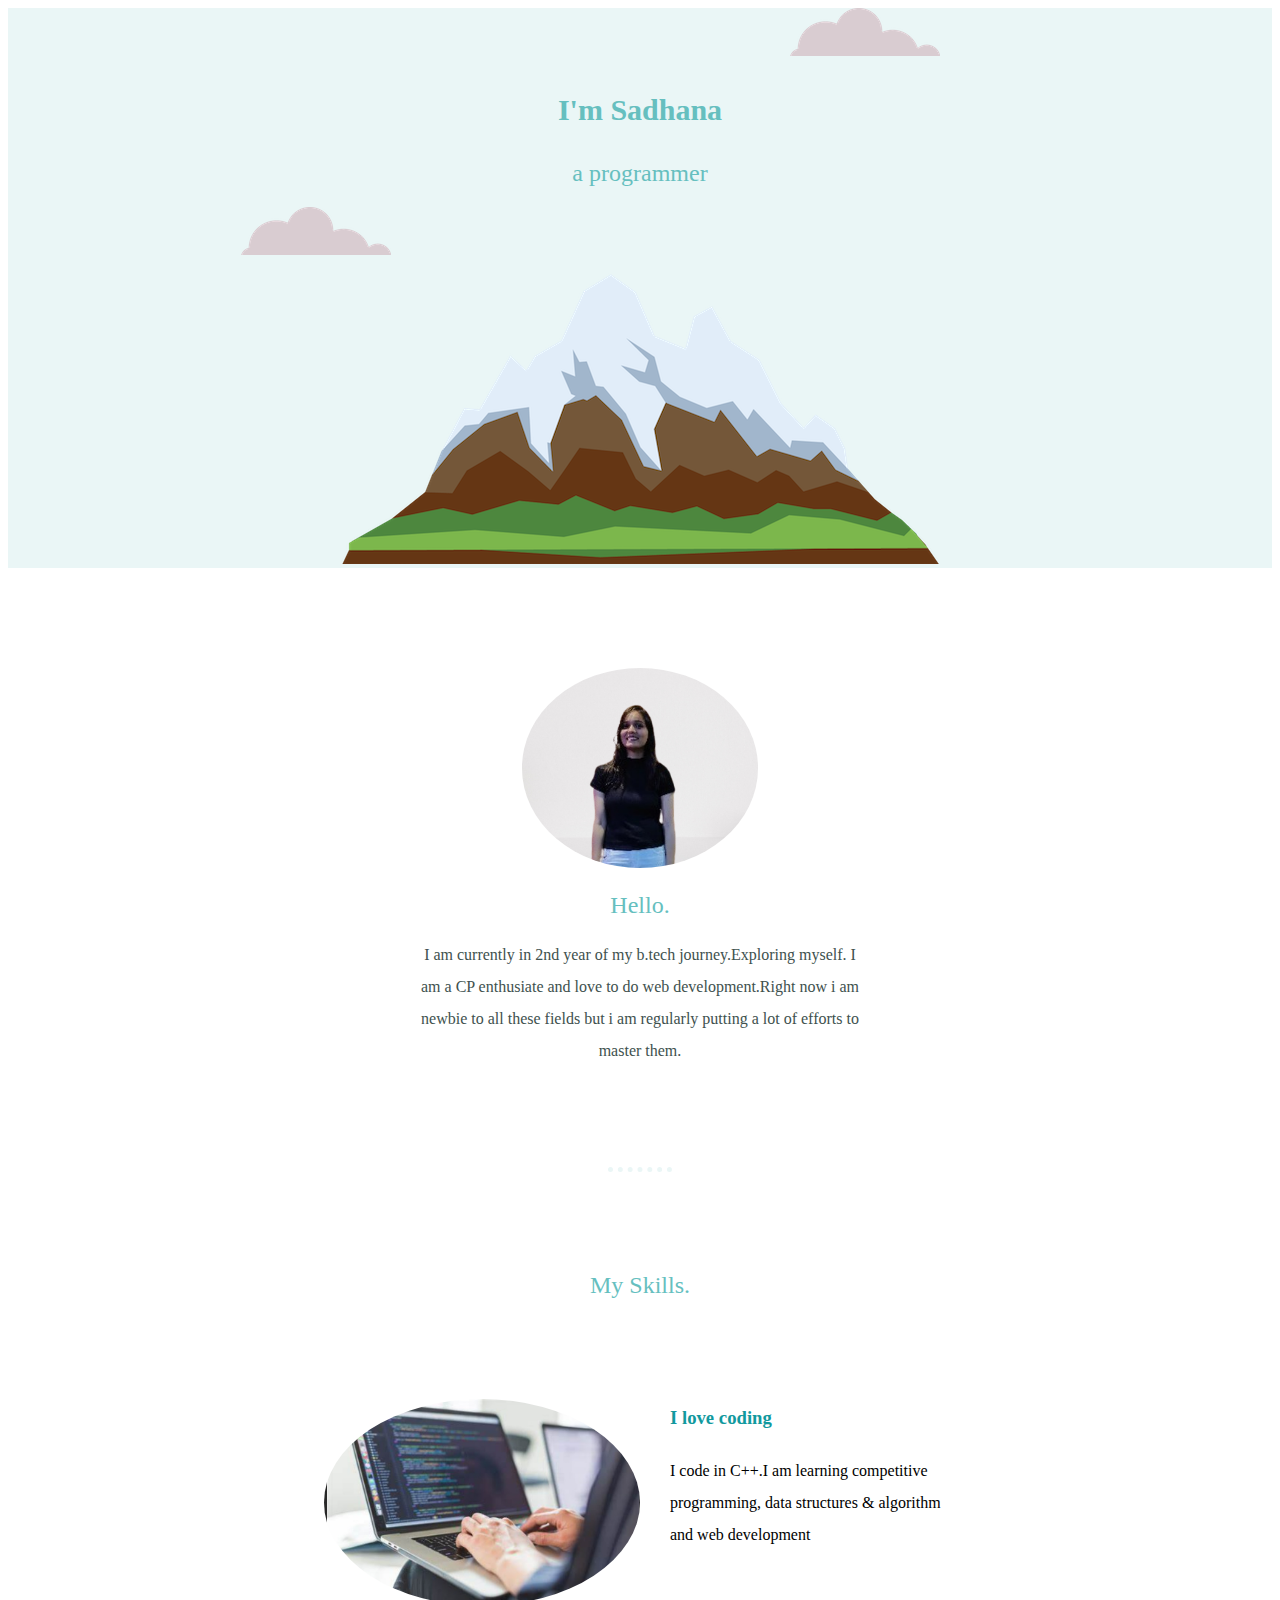
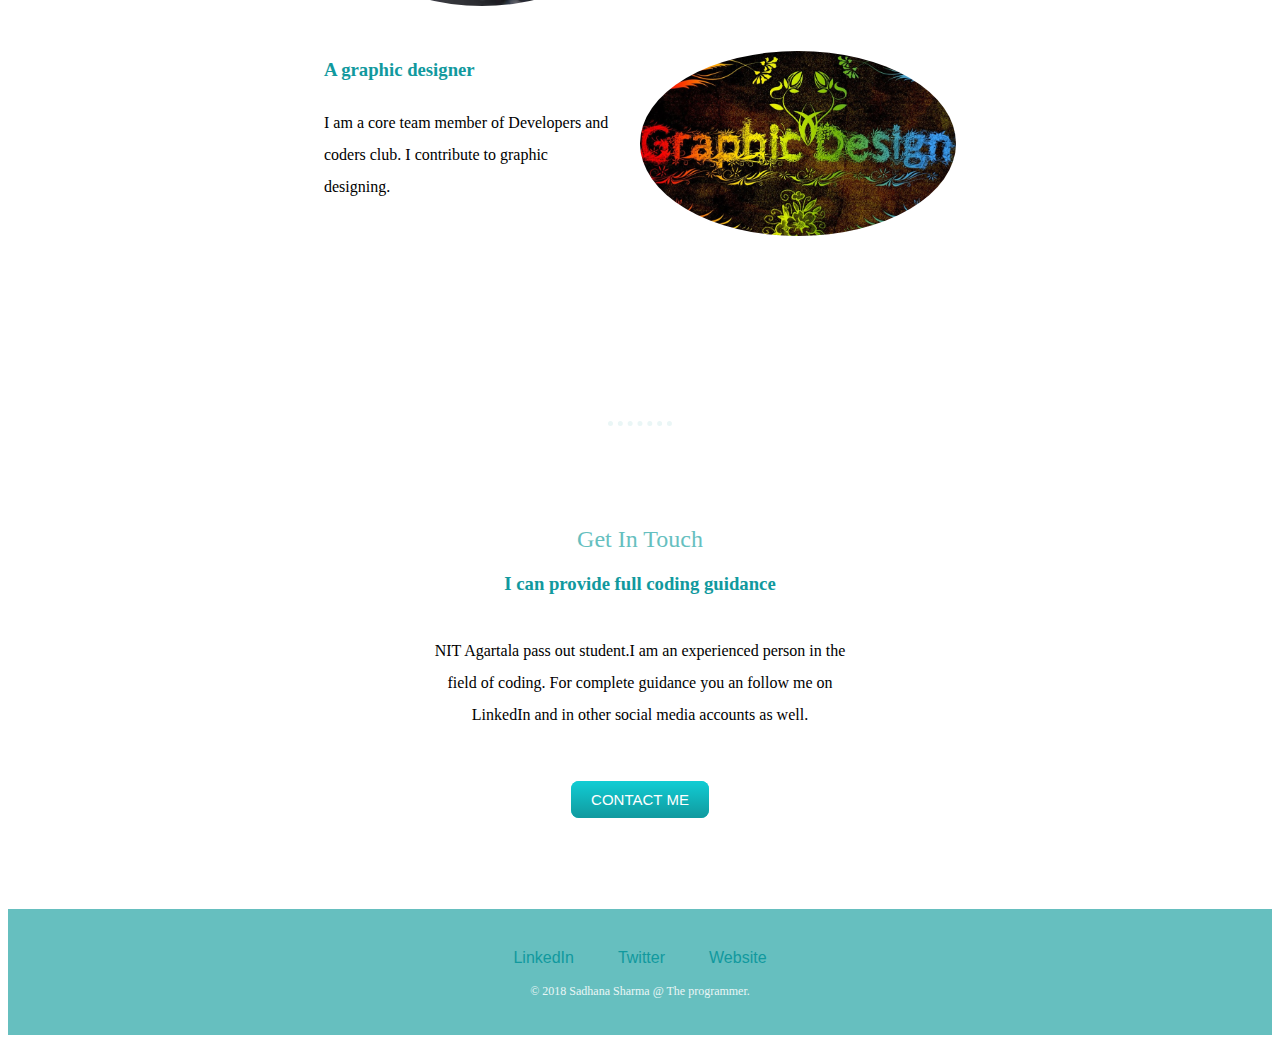
<file: index.html>
<!DOCTYPE html>
<html lang="en">
<head>
    <meta charset="UTF-8">
    <meta http-equiv="X-UA-Compatible" content="IE=edge">
    <meta name="viewport" content="width=device-width, initial-scale=1.0">
    <title>Document</title>
    <link rel="stylesheet" href="web.css">
</head>
<body>
    <div class="top-container">
        <img src="cloud.png" class="top-cloud">
    <h1>I'm Sadhana</h1>
   <h2> a programmer</h2>

    <img src="cloud.png" class="bottom-cloud">
    <img src="mountain.png">
</div>

<div class="middle-container">
    <div class="profile">
      <img src="ss1.png" alt="my photo" class="photo">
      <h2>Hello.</h2>
      <p class="intro">I am currently in 2nd year of my b.tech journey.Exploring myself. I am a CP enthusiate and love to do web development.Right now i am newbie to all these fields but i am regularly
        putting a lot of efforts to master them.
      </p>
    </div>
    <hr>
    <div class="skills">
      <h2>My Skills.</h2>  
      <div class="skill-row">
        <img class="graphic" src="graphic.jpeg" alt="graphic">
        <h3>I love coding</h3>
        <p> I code in C++.I am learning competitive programming, data structures & algorithm and web development</p>
      </div>
      <div class="skill-row">
        <img class="code" src="coding.jpeg" alt="coding">
        <h3>A graphic designer</h3>
        <p>I am a core team member of Developers and coders club. I contribute to graphic designing.</p>
      </div>
    </div>
    <br>
    <hr>
    <div class="contact-me">
      <h2>Get In Touch</h2>
      <h3>I can provide full coding guidance  </h3>
      <p class="description">NIT Agartala pass out student.I am an experienced person in the field of coding. For complete guidance you an follow me on LinkedIn and in other social media accounts as well. </p>
      <a class="btn" href="mailto:sadhanaksharma6@gmail.com">CONTACT ME</a>
    </div>
  </div>
  
  
  <div class="bottom-container">
    <a class="footer-link" href="https://www.linkedin.com/">LinkedIn</a>
    <a class="footer-link" href="https://twitter.com/">Twitter</a>
    <a class="footer-link" href="https://www.appbrewery.co/">Website</a>
    <p class="bot">© 2018 Sadhana Sharma @ The programmer.</p>
  </div>
  
</body>
</html>
</file>
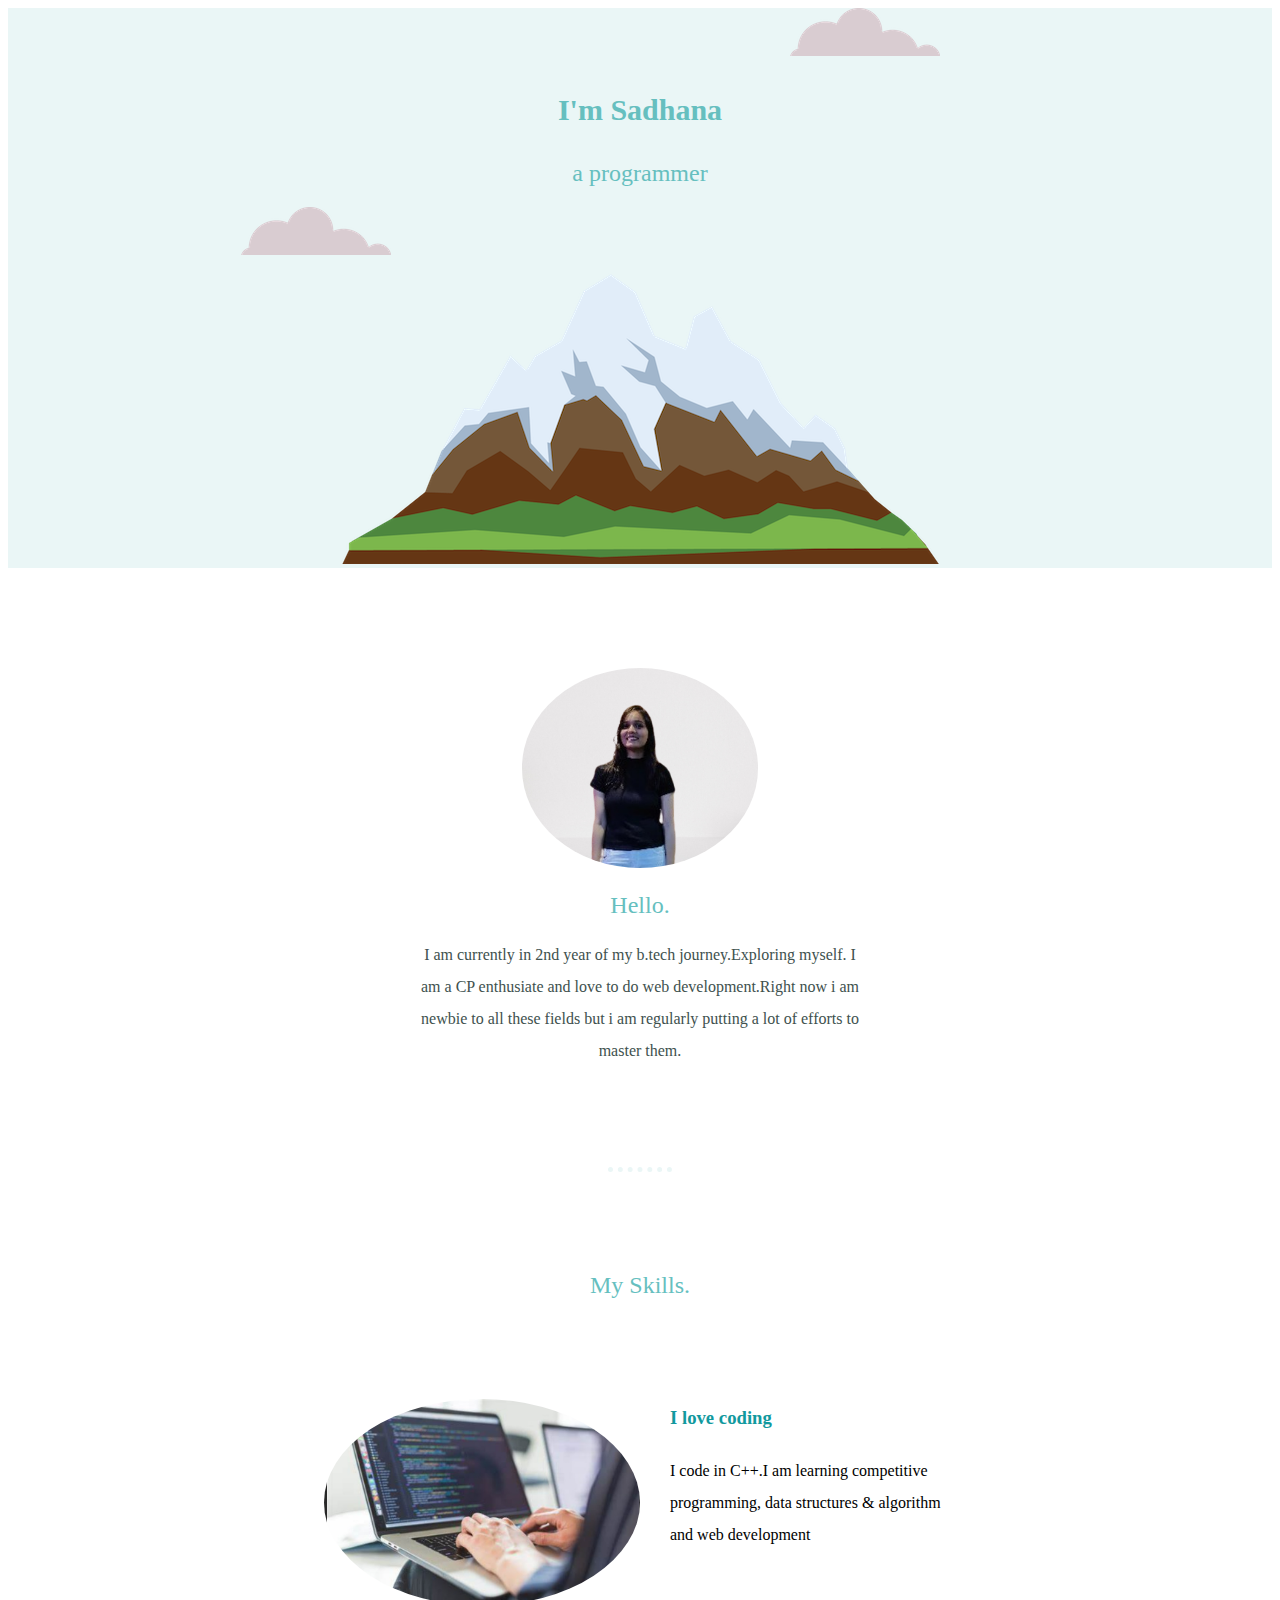
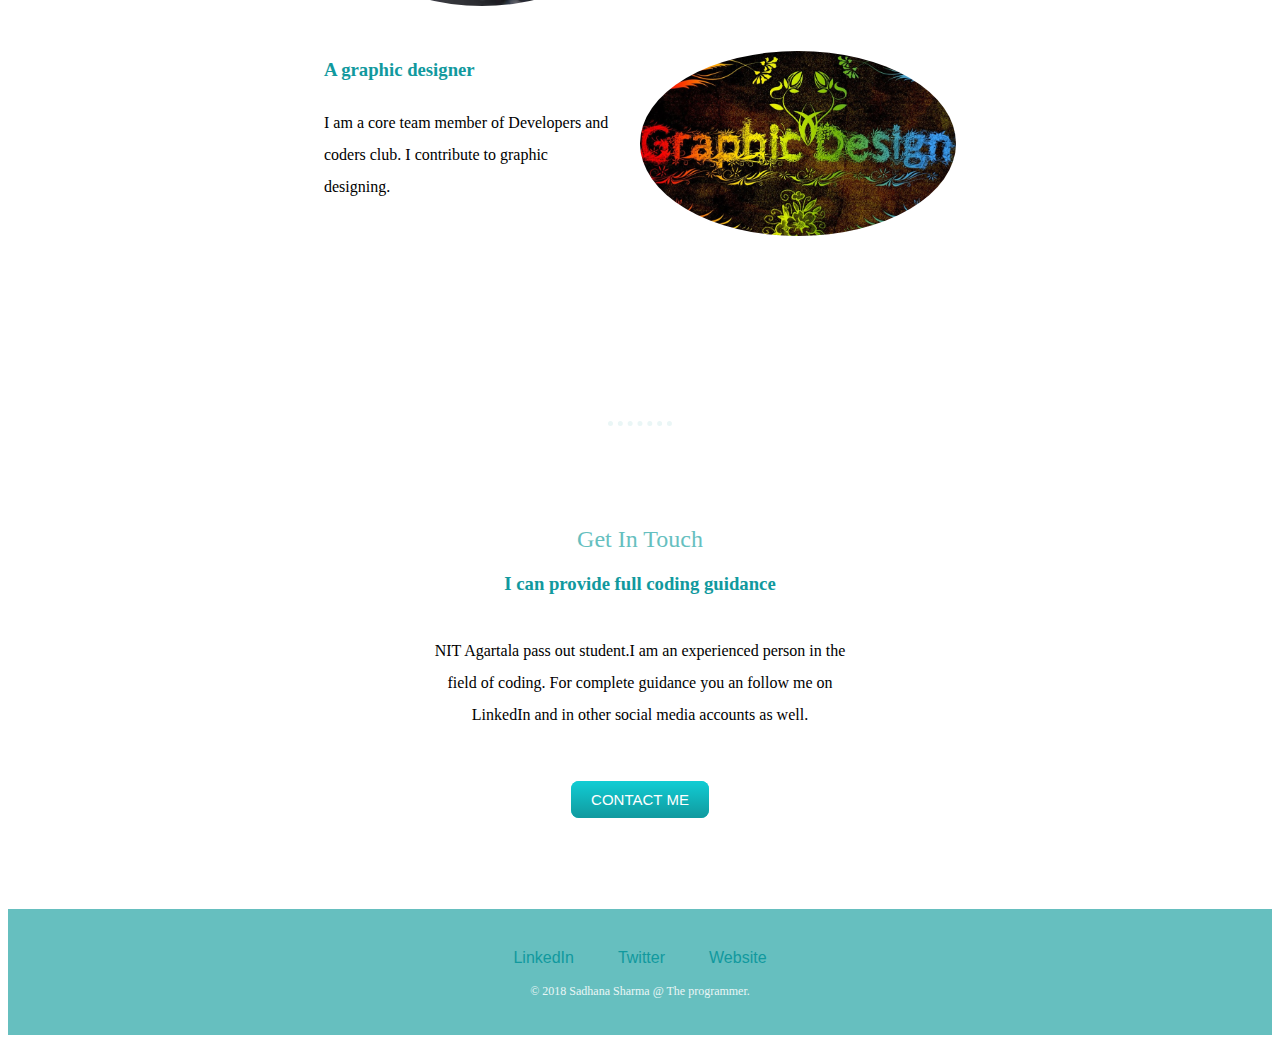
<file: web.html>
<!DOCTYPE html>
<html lang="en">
<head>
    <meta charset="UTF-8">
    <meta http-equiv="X-UA-Compatible" content="IE=edge">
    <meta name="viewport" content="width=device-width, initial-scale=1.0">
    <title>Document</title>
    <link rel="stylesheet" href="web.css">
</head>
<body>
    <div class="top-container">
        <img src="cloud.png" class="top-cloud">
    <h1>I'm Sadhana</h1>
   <h2> a programmer</h2>

    <img src="cloud.png" class="bottom-cloud">
    <img src="mountain.png">
</div>

<div class="middle-container">
    <div class="profile">
      <img src="ss1.png" alt="my photo" class="photo">
      <h2>Hello.</h2>
      <p class="intro">I am currently in 2nd year of my b.tech journey.Exploring myself. I am a CP enthusiate and love to do web development.Right now i am newbie to all these fields but i am regularly
        putting a lot of efforts to master them.
      </p>
    </div>
    <hr>
    <div class="skills">
      <h2>My Skills.</h2>  
      <div class="skill-row">
        <img class="graphic" src="graphic.jpeg" alt="graphic">
        <h3>I love coding</h3>
        <p> I code in C++.I am learning competitive programming, data structures & algorithm and web development</p>
      </div>
      <div class="skill-row">
        <img class="code" src="coding.jpeg" alt="coding">
        <h3>A graphic designer</h3>
        <p>I am a core team member of Developers and coders club. I contribute to graphic designing.</p>
      </div>
    </div>
    <br>
    <hr>
    <div class="contact-me">
      <h2>Get In Touch</h2>
      <h3>I can provide full coding guidance  </h3>
      <p class="description">NIT Agartala pass out student.I am an experienced person in the field of coding. For complete guidance you an follow me on LinkedIn and in other social media accounts as well. </p>
      <a class="btn" href="mailto:sadhanaksharma6@gmail.com">CONTACT ME</a>
    </div>
  </div>
  
  
  <div class="bottom-container">
    <a class="footer-link" href="https://www.linkedin.com/">LinkedIn</a>
    <a class="footer-link" href="https://twitter.com/">Twitter</a>
    <a class="footer-link" href="https://www.appbrewery.co/">Website</a>
    <p class="bot">© 2018 Sadhana Sharma @ The programmer.</p>
  </div>
  
</body>
</html>
</file>
<file: web.css>
body{
   

text-align:center;
font-family: sacramento;
}

.bottom-cloud{
    position:absolute;
    margin-left:-100px;
}
.top-cloud{
    position : relative;
    margin-left:450px;
}
.middle-container{
    margin: 100px 0px;
}
h1{
    font-size: 30px;
    color: #66BFBF;
    line-height: 2;
}
h2{
    color: #66BFBF; 
    font-weight: normal;
}
.top-container{
    position:relative;

    background-color:#EAF6F6;
   
}
.photo{
 border-radius: 100%;
height:200px;

}

.graphic{
    float:left;
    border-radius:50%;
    width: 50%;
    margin-right:30px;
    line-height:5;
    size-adjust:50%
    
}
.code{
    float:right;
    border-radius:50%;
    size-adjust:50%;
    width:50%;
    margin-left:30px;
   
}
h3{
    color:#11999E;
}

.skill-row{
    width:50%;
    margin: 100px auto 100px auto;
    text-align:left;
    line-height: 2;
}
hr{
    

    border-style: dotted none none none;

    height: 0px;
    width:5%;
    border-color: #EAF6F6;
    border-width: 5px;
    margin: 100px auto;
}
.bottom-container{
    background-color:#66BFBF;
    padding-top:40px;
    padding-bottom:20px;
}
.intro{
    color:#40514E;
    width:35%;
    margin:0 auto 0 auto;
}
a{
    color:#11999E;
    font-family:Arial, Helvetica, sans-serif; 
    margin: 10px 20px;
    text-decoration:none;
}
a:hover{
    color: #EAF6F6;
}
.bot{
    color:#EAF6F6;
    font-size:0.75rem;
}

.btn {
    background: #11cdd4;
    background-image: -webkit-linear-gradient(top, #11cdd4, #11999e);
    background-image: -moz-linear-gradient(top, #11cdd4, #11999e);
    background-image: -ms-linear-gradient(top, #11cdd4, #11999e);
    background-image: -o-linear-gradient(top, #11cdd4, #11999e);
    background-image: linear-gradient(to bottom, #11cdd4, #11999e);
    -webkit-border-radius: 8;
    -moz-border-radius: 8;
    border-radius: 8px;
    font-family: Arial;
    color: #ffffff;
    font-size: 15px;
    padding: 10px 20px 10px 20px;
    text-decoration: none;
    margin-top: 20px;
    
  }
  
  .btn:hover {
    background: #30e3cb;
    background-image: -webkit-linear-gradient(top, #30e3cb, #2bc4ad);
    background-image: -moz-linear-gradient(top, #30e3cb, #2bc4ad);
    background-image: -ms-linear-gradient(top, #30e3cb, #2bc4ad);
    background-image: -o-linear-gradient(top, #30e3cb, #2bc4ad);
    background-image: linear-gradient(to bottom, #30e3cb, #2bc4ad);
    text-decoration: none;
    
  }
  .description{
   
    width: 35%;
    margin: 40px auto 60px auto;
  }
p{
    line-height:2;
}
</file>
